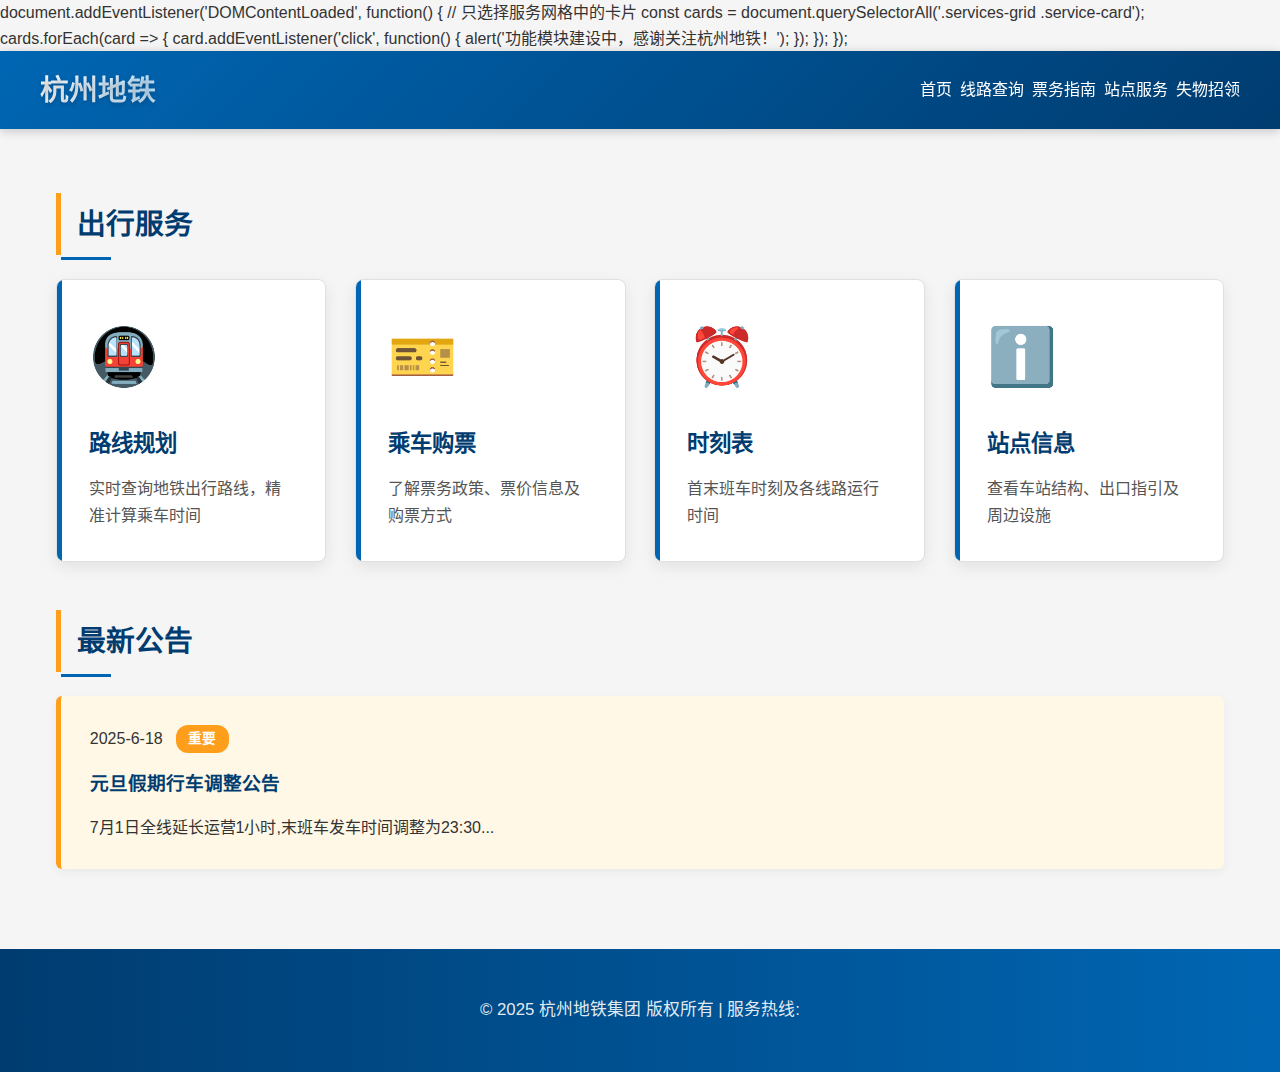
<file: hangzhou-metro-demo/index.html>
document.addEventListener('DOMContentLoaded', function() {
    // 只选择服务网格中的卡片
    const cards = document.querySelectorAll('.services-grid .service-card');
    
    cards.forEach(card => {
        card.addEventListener('click', function() {
            alert('功能模块建设中，感谢关注杭州地铁！');
        });
    });
});
<!DOCTYPE html>
<html lang="zh-CN">
<head>
    <meta charset="UTF-8">
    <meta name="viewport" content="width=device-width, initial-scale=1.0">
    <title>杭州地铁服务系统</title>
    <style>
        /* 基础样式 */
        :root {
            --metro-blue: #0066b3;
            --metro-light: #e6f7ff;
            --metro-dark: #003c70;
            --metro-accent: #ff9e1b;
            --metro-gray: #f5f5f5;
        }
        
        * {
            margin: 0;
            padding: 0;
            box-sizing: border-box;
            font-family: "Microsoft YaHei", "PingFang SC", sans-serif;
        }
        
        body {
            background-color: var(--metro-gray);
            color: #333;
            line-height: 1.6;
            min-height: 100vh;
            display: flex;
            flex-direction: column;
        }
        
        /* 头部导航 */
        header {
            background: linear-gradient(135deg, var(--metro-blue), var(--metro-dark));
            color: white;
            padding: 1rem;
            box-shadow: 0 2px 10px rgba(0, 0, 0, 0.2);
            position: sticky;
            top: 0;
            z-index: 100;
        }
        
        .header-container {
            display: flex;
            justify-content: space-between;
            align-items: center;
            max-width: 1200px;
            margin: 0 auto;
            flex-wrap: wrap;
        }
        
        .logo h1 {
            font-size: 1.8rem;
            font-weight: 700;
            background: linear-gradient(90deg, #fff 0%, #c2e6ff 100%);
            background-clip: text;
            -webkit-background-clip: text;
            -webkit-text-fill-color: transparent;
            text-shadow: 0 2px 4px rgba(0, 0, 0, 0.2);
        }
        
        nav ul {
            display: flex;
            list-style: none;
            flex-wrap: wrap;
            gap: 0.5rem;
        }
        
        nav ul li a {
            color: white;
            text-decoration: none;
            padding: 0.6rem 1.2rem;
            transition: all 0.3s ease;
            border-radius: 4px;
            display: block;
            font-weight: 500;
        }
        
        nav ul li a:hover,
        nav ul li a:focus {
            background: rgba(255, 255, 255, 0.25);
            transform: translateY(-2px);
        }
        
        /* 主内容区 */
        .container {
            flex: 1;
            max-width: 1200px;
            margin: 2rem auto;
            padding: 0 1rem;
            width: 100%;
        }
        
        .section-title {
            border-left: 5px solid var(--metro-accent);
            padding: 0.5rem 1rem;
            margin: 2rem 0 1.5rem;
            color: var(--metro-dark);
            font-size: 1.8rem;
            position: relative;
        }
        
        .section-title::after {
            content: "";
            position: absolute;
            bottom: -5px;
            left: 0;
            width: 50px;
            height: 3px;
            background: var(--metro-blue);
        }
        
        /* 服务网格 */
        .services-grid {
            display: grid;
            grid-template-columns: repeat(auto-fit, minmax(270px, 1fr));
            gap: 1.8rem;
            margin-bottom: 3rem;
        }
        
        .service-card {
            background: white;
            border-radius: 8px;
            padding: 2rem;
            box-shadow: 0 5px 15px rgba(0, 0, 0, 0.08);
            transition: all 0.4s cubic-bezier(0.25, 0.8, 0.25, 1);
            position: relative;
            overflow: hidden;
            border: 1px solid #e0e0e0;
            cursor: pointer;
        }
        
        .service-card::before {
            content: "";
            position: absolute;
            top: 0;
            left: 0;
            width: 5px;
            height: 100%;
            background: var(--metro-blue);
        }
        
        .service-card:hover {
            transform: translateY(-8px);
            box-shadow: 0 12px 20px rgba(0, 102, 179, 0.15);
        }
        
        .service-icon {
            font-size: 3.5rem;
            color: var(--metro-blue);
            margin-bottom: 1.5rem;
            transition: transform 0.3s;
        }
        
        .service-card:hover .service-icon {
            transform: scale(1.1);
        }
        
        .service-card h3 {
            color: var(--metro-dark);
            margin-bottom: 0.8rem;
            font-size: 1.4rem;
        }
        
        .service-card p {
            color: #555;
            line-height: 1.7;
        }
        
        /* 公告卡片 */
        .notice-card {
            background: #fff8e6;
            border-left: 5px solid var(--metro-accent);
            padding: 1.8rem;
            border-radius: 6px;
            margin-bottom: 3rem;
            box-shadow: 0 3px 10px rgba(0, 0, 0, 0.05);
        }
        
        .notice-header {
            display: flex;
            align-items: center;
            margin-bottom: 1rem;
        }
        
        .metro-badge {
            background: var(--metro-accent);
            color: white;
            padding: 0.2rem 0.8rem;
            border-radius: 12px;
            font-size: 0.85rem;
            font-weight: bold;
            margin-left: 0.8rem;
        }
        
        .notice-card h3 {
            color: var(--metro-dark);
            margin-bottom: 1rem;
        }
        
        /* 页脚样式 */
        footer {
            background: linear-gradient(to right, var(--metro-dark), var(--metro-blue));
            color: rgba(255, 255, 255, 0.9);
            text-align: center;
            padding: 2.5rem 1rem;
            margin-top: auto;
        }
        
        footer p {
            margin: 0.5rem 0;
            font-size: 1.05rem;
        }
        
        /* ======== 响应式适配 ======== */
        @media (max-width: 768px) {
            .header-container {
                flex-direction: column;
                text-align: center;
                gap: 1.5rem;
            }
            
            nav ul {
                width: 100%;
                justify-content: center;
                margin-top: 0.5rem;
            }
            
            .service-card {
                padding: 1.8rem 1.5rem;
            }
            
            .section-title {
                font-size: 1.6rem;
            }
        }
        
        @media (max-width: 480px) {
            nav ul li a {
                padding: 0.5rem 0.9rem;
                font-size: 0.95rem;
            }
            
            .service-icon {
                font-size: 2.8rem;
            }
        }
    </style>
</head>
<body>
    <!-- 头部导航 -->
    <header>
        <div class="header-container">
            <div class="logo">
                <h1>杭州地铁</h1>
            </div>
            <nav>
                <ul>
                    <li>首页</li>
                    <li>线路查询</li>
                    <li>票务指南</li>
                    <li>站点服务</li>
                    <li>失物招领</li>
                </ul>
            </nav>
        </div>
    </header>

    <!-- 主体内容 -->
    <div class="container">
        <h2 class="section-title">出行服务</h2>
        <div class="services-grid">
            <div class="service-card">
                <div class="service-icon">🚇</div>
                <h3>路线规划</h3>
                <p>实时查询地铁出行路线，精准计算乘车时间</p >
            </div>
            <div class="service-card">
                <div class="service-icon">🎫</div>
                <h3>乘车购票</h3>
                <p>了解票务政策、票价信息及购票方式</p >
            </div>
            <div class="service-card">
                <div class="service-icon">⏰</div>
                <h3>时刻表</h3>
                <p>首末班车时刻及各线路运行时间</p >
            </div>
            <div class="service-card">
                <div class="service-icon">ℹ️</div>
                <h3>站点信息</h3>
                <p>查看车站结构、出口指引及周边设施</p >
            </div>
        </div>
        
        <h2 class="section-title">最新公告</h2>
        <div class="notice-card">
            <div class="notice-header">
                <p>2025-6-18</p >
                <span class="metro-badge">重要</span>
            </div>
            <h3>元旦假期行车调整公告</h3>
            <p>7月1日全线延长运营1小时,末班车发车时间调整为23:30...</p >
        </div>
    </div>

    <!-- 底部信息 -->
    <footer>
        <p>© 2025 杭州地铁集团 版权所有 | 服务热线: </p >
    </footer>
    
    <script>
        // 卡片点击交互
        document.addEventListener('DOMContentLoaded', function() {
            const cards = document.querySelectorAll('.service-card');
            
            cards.forEach(card => {
                card.addEventListener('click', function() {
                    const serviceName = this.querySelector('h3').textContent;
                    alert(`您选择了 "${serviceName}" 服务，功能正在建设中...`);
                });
            });
            
            // 导航高亮效果
            const navLinks = document.querySelectorAll('nav ul li a');
            navLinks.forEach(link => {
                link.addEventListener('click', function(e) {
                    e.preventDefault();
                    
                    // 移除所有高亮
                    navLinks.forEach(l => l.classList.remove('active'));
                    
                    // 添加当前高亮
                    this.classList.add('active');
                    
                    // 模拟导航效果
                    const sectionId = this.textContent.toLowerCase();
                    alert(`导航到: ${sectionId}`);
                });
            });
        });
    </script>
</body>
</html>
</file>
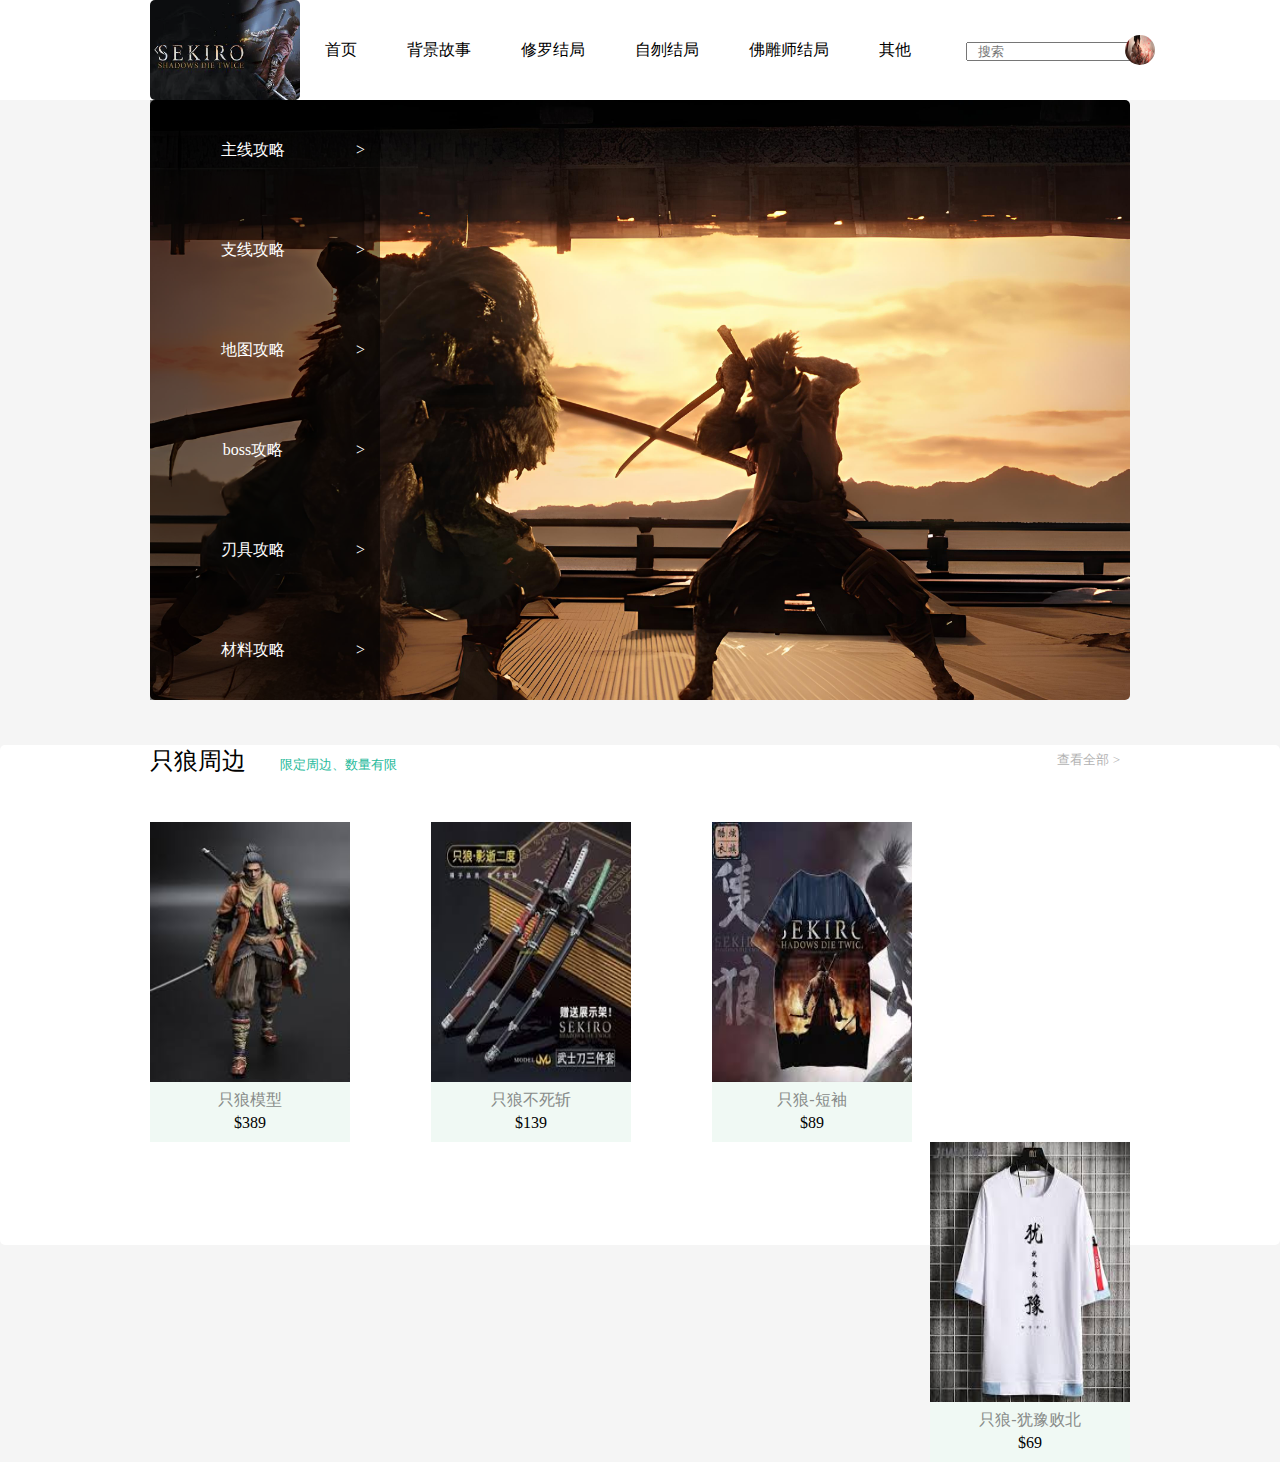
<file: sekiro-pc-client/index.html>
<!DOCTYPE html>
<html lang="en">
<head>
    <meta charset="UTF-8">
    <meta name="viewport" content="width=device-width, initial-scale=1.0">
    <meta name="description" content="为遵守忍者戒律, 只狼不惜一切守护平田家御子九郎">
    <meta name="keywords" content="修罗、巴之雷、九郎、神子、苇名">
    <title>只狼-sekiro</title>
    <link rel="stylesheet" href="./css/base.css">
    <link rel="stylesheet" href="./css/common.css">
    <link rel="stylesheet" href="./css/index.css">
    <!-- 记住，这是层叠样式表，这三者若是有div的话，就只会显示最下面的标签的颜色 -->
     <link rel="shortcut icon" href="favicon.ico" type="image/x-icon">
</head>
<body>
    <!-- 顶部内容 -->
    <div class="top">
        <img src="./images/top.png" alt="">
        <ul>
            <li><a href="#">首页</a></li>
            <li><a href="#">背景故事</a></li>
            <li><a href="#">修罗结局</a></li>
            <li><a href="#">自刎结局</a></li>
            <li><a href="#">佛雕师结局</a></li>
            <li><a href="#">其他</a></li>
        </ul>
        <input type="text" placeholder="搜索">
        <img src="./images/jiulang.jpg" alt="" class="user">
    </div>
    <!-- 盒子一的内容 -->
     <div class="box1">
        <!-- 盒子一左边的内容 -->
        <div class="left">
            <ul>
                <li><a href="#">主线攻略<span>></span></a></li>
                <li><a href="#">支线攻略<span>></span></a></li>
                <li><a href="#">地图攻略<span>></span></a></li>
                <li><a href="#">boss攻略<span>></span></a></li>
                <li><a href="#">刃具攻略<span>></span></a></li>
                <li><a href="#">材料攻略<span>></span></a></li>
            </ul>
        </div>
     </div>
     <!-- 底部内容 -->
      <div class="bottom">
        <div class="box2">
            <h2>只狼周边</h2>
            <h5>限定周边、数量有限</h5>
            <span><a href="#">查看全部 ></a></span>
            <ul>
                <li><img src="./images/1.jpg" alt=""><h4>只狼模型</h4><a href="#">$389</a></li>
                <li><img src="./images/2.jpg" alt=""><h4>只狼不死斩</h4><a href="#">$139</a></li>
                <li><img src="./images/3.jpg" alt=""><h4>只狼-短袖</h4><a href="#">$89</a></li>
                <li><img src="./images/4.jpg" alt=""><h4>只狼-犹豫败北</h4><a href="#">$69</a></li>
            </ul>    
        </div>
      </div>
</body>
</html>
</file>
<file: sekiro-pc-client/css/base.css>
/* 清除默认样式的代码 */

* {
    margin: 0;
    padding: 0;
}

body {
    box-sizing: border-box;
    background-color: #f5f5f5;
}

ul {
    list-style: none;
}

a {
    text-decoration: none;
    color: black;
}

img {
    vertical-align: middle;
}
</file>
<file: sekiro-pc-client/css/common.css>
/* 各个页面相同的样式表 */

.wrapper {
    margin: 0 150px;
}
</file>
<file: sekiro-pc-client/css/index.css>
/* 顶部内容 */

.top {
    height: 100px;
    background-color: #ffffff;
    position: relative;
}

.top img {
    height: 100px;
    width: 150px;
    margin-left: 150px;
    border-radius: 5px;
    float: left;
}

.top li {
    float: left;
    margin: 0 25px;
    line-height: 100px;
}

.top a:hover {
    color: #27ba9b;
    border-bottom: 2px solid #27ba9b;
}

.top input {
    float: left;
    margin-top: 42px;
    margin-left: 30px;
}

.top input::placeholder {
    padding-left: 10px;
}

.top .user {
    width: 30px;
    height: 30px;
    border-radius: 50%;
    position: absolute;
    left: 50%;
    margin-left: 500px;
    top: 50%;
    transform: translate(-50%,-50%);
    cursor: pointer;
}

/* 盒子一内容 */

.box1 {
    height: 600px;
    margin: 0 150px;
    background-color:deepskyblue;
    border-radius: 5px;
    background-image: url(../images/yifu.jpg);
    background-size: cover;
    position: relative;
}

.left {
    width: 230px;
    height: 600px;
    background-color: rgba(0, 0, 0, 0.487);
    float: left;
}

.box1 .left li {
    height: 100px;
    text-align: center;
}

.box1 .left li:hover {
    background-color: rgba(39, 186, 155, 0.7);
}

.box1 .left li a {
    line-height: 100px;
    color: white;
}

.box1 .left span {
    float: right;
    margin-right: 15px;
}

/* 底部内容 */

.bottom {
    height: 500px;
    margin-top: 45px;
    background-color: #ffffff;
    border-radius: 5px;
}

.bottom .box2 {
    margin: 0 150px;
}

.bottom h2 {
    display: inline-block;
    font-weight: 400; 
    margin-bottom: 45px;
    cursor: pointer;
}

.bottom h5 {
    display: inline-block;
    font-weight: 300;
    margin-left: 30px;
    margin-top: 10px;
    color: #27ba9b;
    cursor: default;
}

.bottom li {
    float: left;
    margin-right: 81px;
    width: 200px;
    height: 320px;
    background-color: #f0f9f4;
    text-align: center;
}

.bottom li:nth-child(4n) {
    margin-right: 0;
    float: right;
}

.bottom img {
    width: 200px;
    height: 260px;
    cursor: pointer;
}

.bottom span {
    float: right;
    margin-right: 10px;
    margin-top: 5px;
}

.bottom span a {
    display: inline-block;
    font-size: 13px;
    color: #b2b2b2;
}

.bottom .box2 li h4 {
    text-align: center;
    margin-top: 5px;
    padding: 3px;
    font-size: 16px;
    color: #888c8a;
    font-weight: 400;
    cursor: default;
}

.bottom .box2 li a {
    margin: 0 auto;
}
</file>
